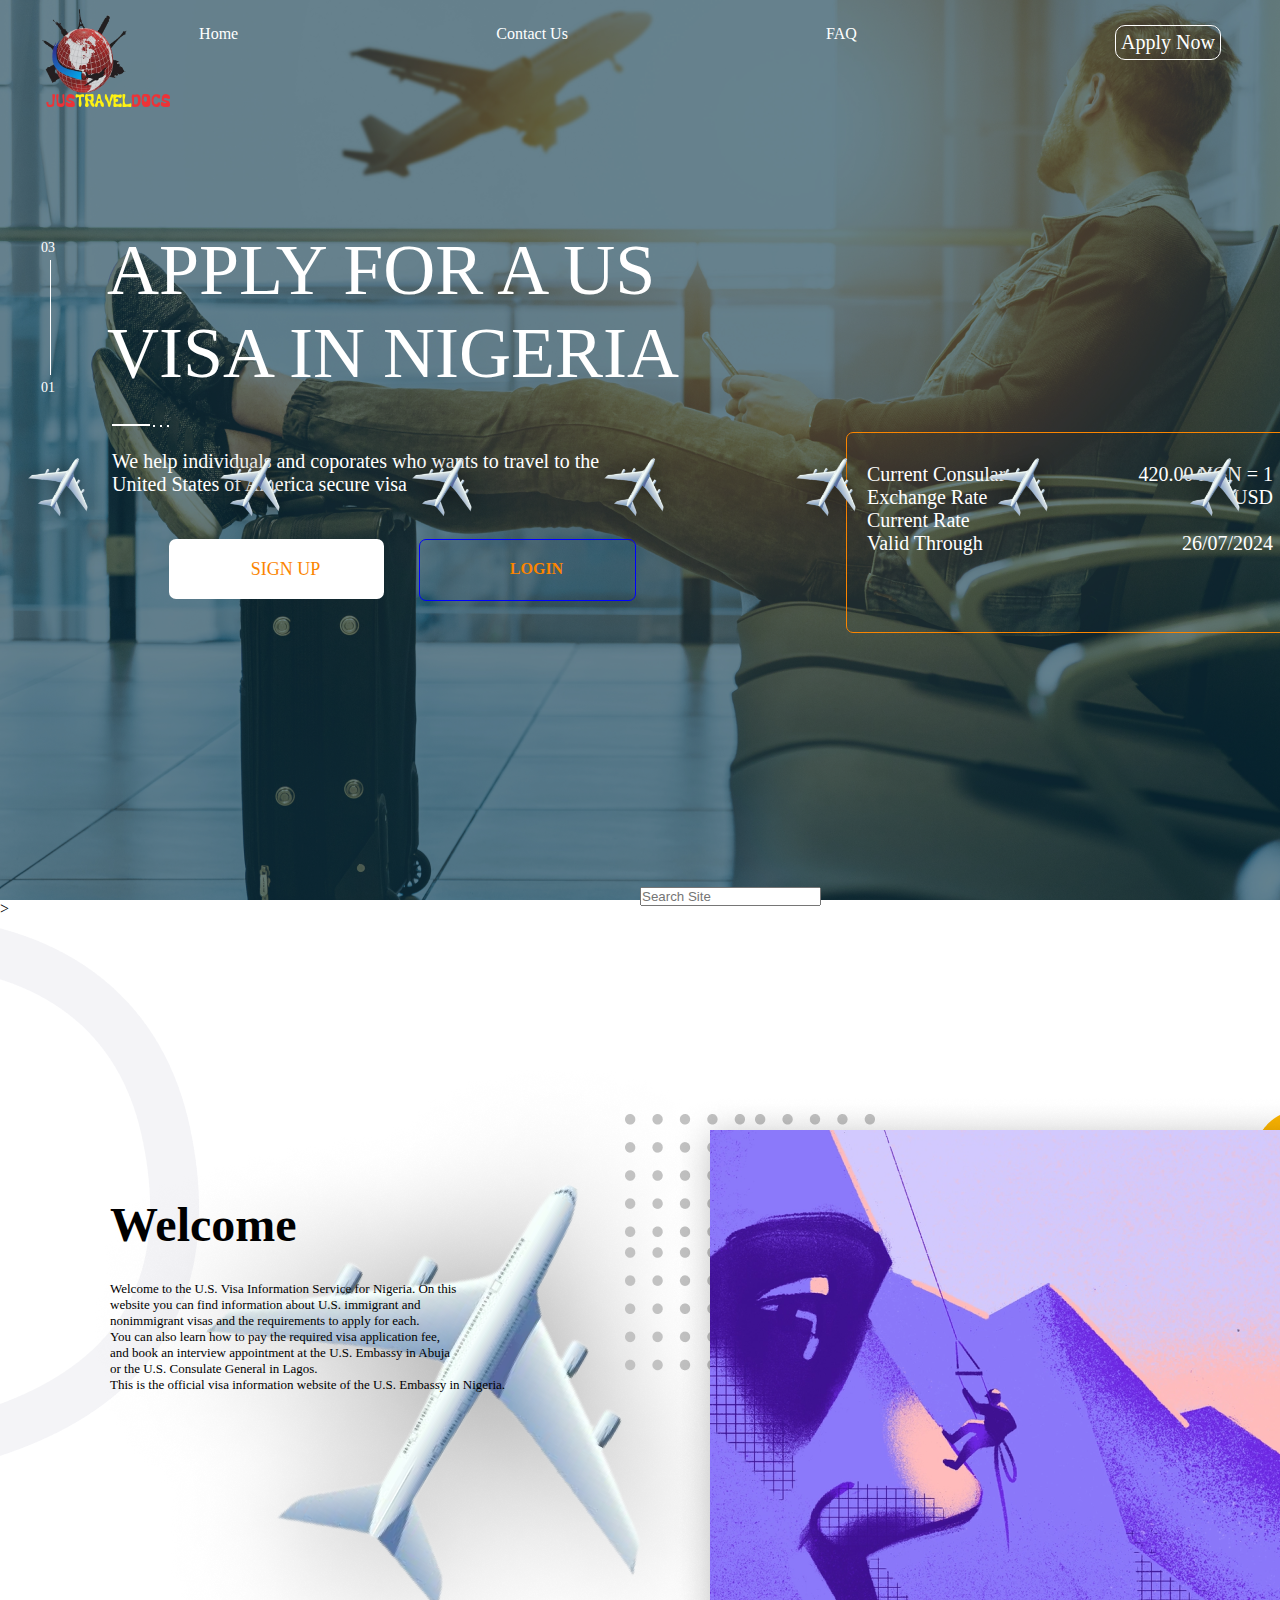
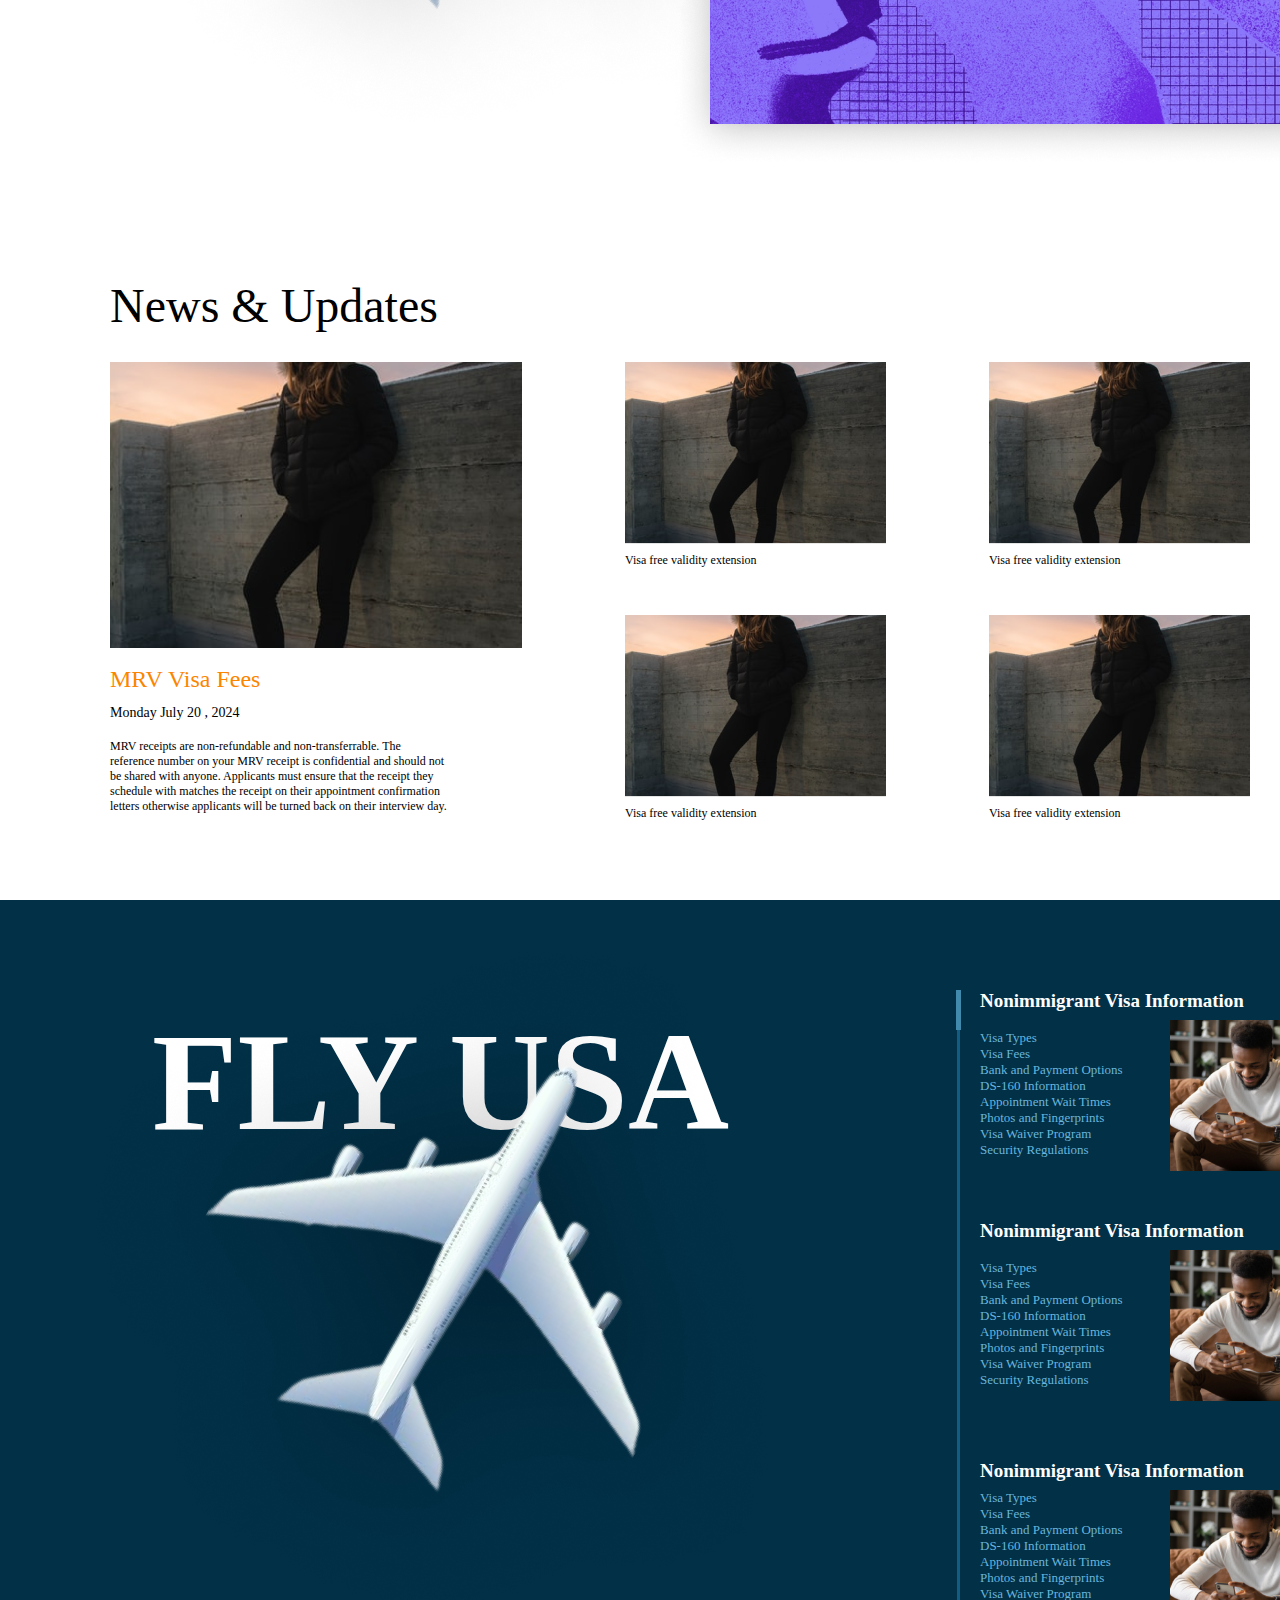
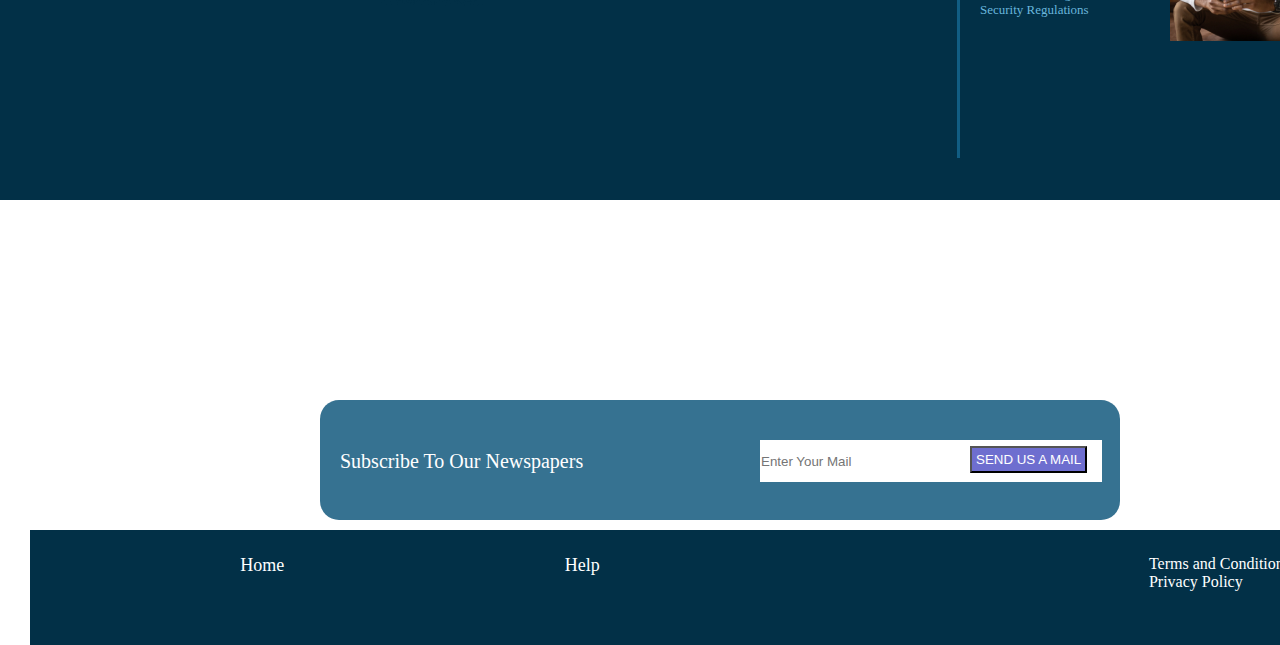
<file: index.html>
<!DOCTYPE html>
<html lang="en">

<head>
    <meta charset="UTF-8">
    <meta name="viewport" content="width=device-width, initial-scale=1.0">
    <title>Homepage</title>
    <link rel="stylesheet" href="style.css">
</head>

<body>
    <header>
        <div class="container">
            <div class="image"><img src="Hero image.png"></div>
        </div>
        <nav>
            <div class="logo"><img src="WORLD.png"></div>
            <ul>
                <li>
                    <a href="index.html">Home</a>
                </li>
                <li>
                    <a href="https://wa.link/vbog10">Contact Us</a>
                </li>
                <li>FAQ</li>
                <span class="apply"><a href="apply.html">Apply Now</a>
                </span>
            </ul>
        </nav>
        <p class="border">APPLY FOR A US
            <br>VISA IN NIGERIA
        </p>
        <div class="line">
            <img src="Line 7.png">
        </div>
        <p id="num">03
        <p id="num1">01
        </p>
        <p class="visa">We help individuals and coporates who wants to travel to the
            <br>United States of America secure visa</br>
        <div class="line1">
            <img src="Line 3.png">
        </div>
        <span class="line2"><img src="Line 4.png">
            <span class="line3"><img src="Line 4.png">
                <span class="line4"><img src="Line 4.png"></span>
                <span class="box">
                    <p class="reg">
                        <a href="register.html" style="color: rgba(251, 133, 0, 1);">SIGN UP</a>
                    <div class="box2">
                        <span class="sign-in">
                            <a href="login.html" style="color: rgba(251, 133, 0, 1);">LOGIN</a>
                        </span>
                    </div>
                </span>
                <div class="box3">
                    <div class="rate">
                        <span>Current Consular</span>
                        <span class="price">420.00 NGN = 1</span>
                        <br>
                        <span>Exchange Rate</span>
                        <span class="price1">USD</span>
                        <br>
                        <span class="gap"></span>
                        <span>Current Rate</span>
                        <br>
                        <span>Valid Through</span>
                        <span class="class">26/07/2024</span>
                        </nav>
                    </div>
                </div>
    </header>
    <div class="face">
        <a href="https://www.facebook.com/adenirantobiloba.festus?mibextid=ZbWKwL">
            <img src="Facebook.png"></a>
    </div>
    <div class="twitt">
        <a href="https://x.com/Festus25552718?s=08">
            <img src="Twitter.png"></a>
    </div>
    <div class="yout">
        <a href="https://www.facebook.com/festustobi4694">
            <img src="Youtube.png"></a>
    </div>
    <search>
        <form>
            <input name="fsrch" id="fsrch" placeholder="Search Site">
        </form>
    </search>
    <div class="vector">
        <img src="Vector 1 (1).png">
    </div>
    <h2>Welcome</h2>
    <div class="note">
        Welcome to the U.S. Visa Information Service for Nigeria. On this
        <br>website you can find information about U.S. immigrant and
        <br>nonimmigrant visas and the requirements to apply for each.
        <br>You can also learn how to pay the required visa application fee,</br>
        and book an interview appointment at the U.S. Embassy in Abuja
        <br>or the U.S. Consulate General in Lagos.
        <br>This is the official visa information website of the U.S. Embassy in Nigeria.
    </div>
    <div class="ellipse">
        <img src="Ellipse.png">
    </div>
    <div class="rectangle">
        <img src="Rectangle 27 (1).png">
    </div>
    <div class="circle">
        <img src="Vector (1).png">
    </div>
    <div class="news">News & Updates</div>
    <div class="rectangle1">
        <img src="Rectangle 17 (1).png">
    </div>
    <div class="rectangle2">
        <img src="Rectangle 32 (1).png">
    </div>
    <div class="visa-free">Visa free validity extension</div>
    </div>
    <div class="rectangle3">
        <img src="Rectangle 32 (1).png">
    </div>
    <div class="visa-free1">Visa free validity extension</div>
    <div class="MRV">MRV Visa Fees</div>
    <div class="date">Monday July 20 , 2024</div>
    <div class="MRV1">MRV receipts are non-refundable and non-transferrable. The
        <br>reference number on your MRV receipt is confidential and should not
        <br>be shared with anyone. Applicants must ensure that the receipt they
        <br>schedule with matches the receipt on their appointment confirmation
        <br>letters otherwise applicants will be turned back on their interview day.
    </div>
    <div class="rectangle4">
        <img src="Rectangle 32 (1).png">
    </div>
    <div class="visa-free2">Visa free validity extension</div>
    </div>
    <div class="rectangle5">
        <img src="Rectangle 32 (1).png">
    </div>
    <div class="visa-free3">Visa free validity extension</div>
    </div>
    <div>
        <div class="container02"></div>>
        <div class="fly">FLY USA</div>
        <div><img src="plane.png"></div>
        <div class="plane"><img src="plane.png"></div>
    </div>
    <div class="line9"><img src="Line 9.png"></div>
    <div class="line8"><img src="Line 8.png"></div>
    <div class="nonimmg">Nonimmigrant Visa Information</div>
    <div class="visatype">Visa Types
        <br>Visa Fees
        <br>Bank and Payment Options
        <br>DS-160 Information
        <br>Appointment Wait Times
        <br>Photos and Fingerprints
        <br>Visa Waiver Program
        <br>Security Regulations
    </div>
    <div class="man"><img src="man.png"></div>
    <div class="nonimmg1">Nonimmigrant Visa Information</div>
    <div class="visatype1">Visa Types
        <br>Visa Fees
        <br>Bank and Payment Options
        <br>DS-160 Information
        <br>Appointment Wait Times
        <br>Photos and Fingerprints
        <br>Visa Waiver Program
        <br>Security Regulations
    </div>
    <div class="man1"><img src="man.png"></div>
    <div class="nonimmg2">Nonimmigrant Visa Information</div>
    <div class="visatype2">Visa Types
        <br>Visa Fees
        <br>Bank and Payment Options
        <br>DS-160 Information
        <br>Appointment Wait Times
        <br>Photos and Fingerprints
        <br>Visa Waiver Program
        <br>Security Regulations
    </div>
    <div class="man2"><img src="man.png"></div>
    <footer>
        <div class="container07">
            <div class="subscribe">Subscribe To Our Newspapers</div>
            <form>
                <input type="email" placeholder="Enter Your Mail" class="container10" required>
                <button class="mail">
                    <a href="mail.google.com/mail.com">SEND US A MAIL</a>
                </button>
            </form>
        </div>
        <nav class="container11">
            <div class="register">
                <ul>
                    <li><a href="index.html">Home</a></li>
                    <li><a href="help.html">Help</a></li>
                </ul>
            </div>
            <div class="terms">Terms and Conditions
                <div>Privacy Policy</div>
            </nav>
        </footer>
    </div>
    <div class="bubble">
        <img src="plane.png">
        <img src="plane.png">
        <img src="plane.png">
        <img src="plane.png">
        <img src="plane.png">
        <img src="plane.png">
        <img src="plane.png">
    </div>
</body>

</html>
</file>
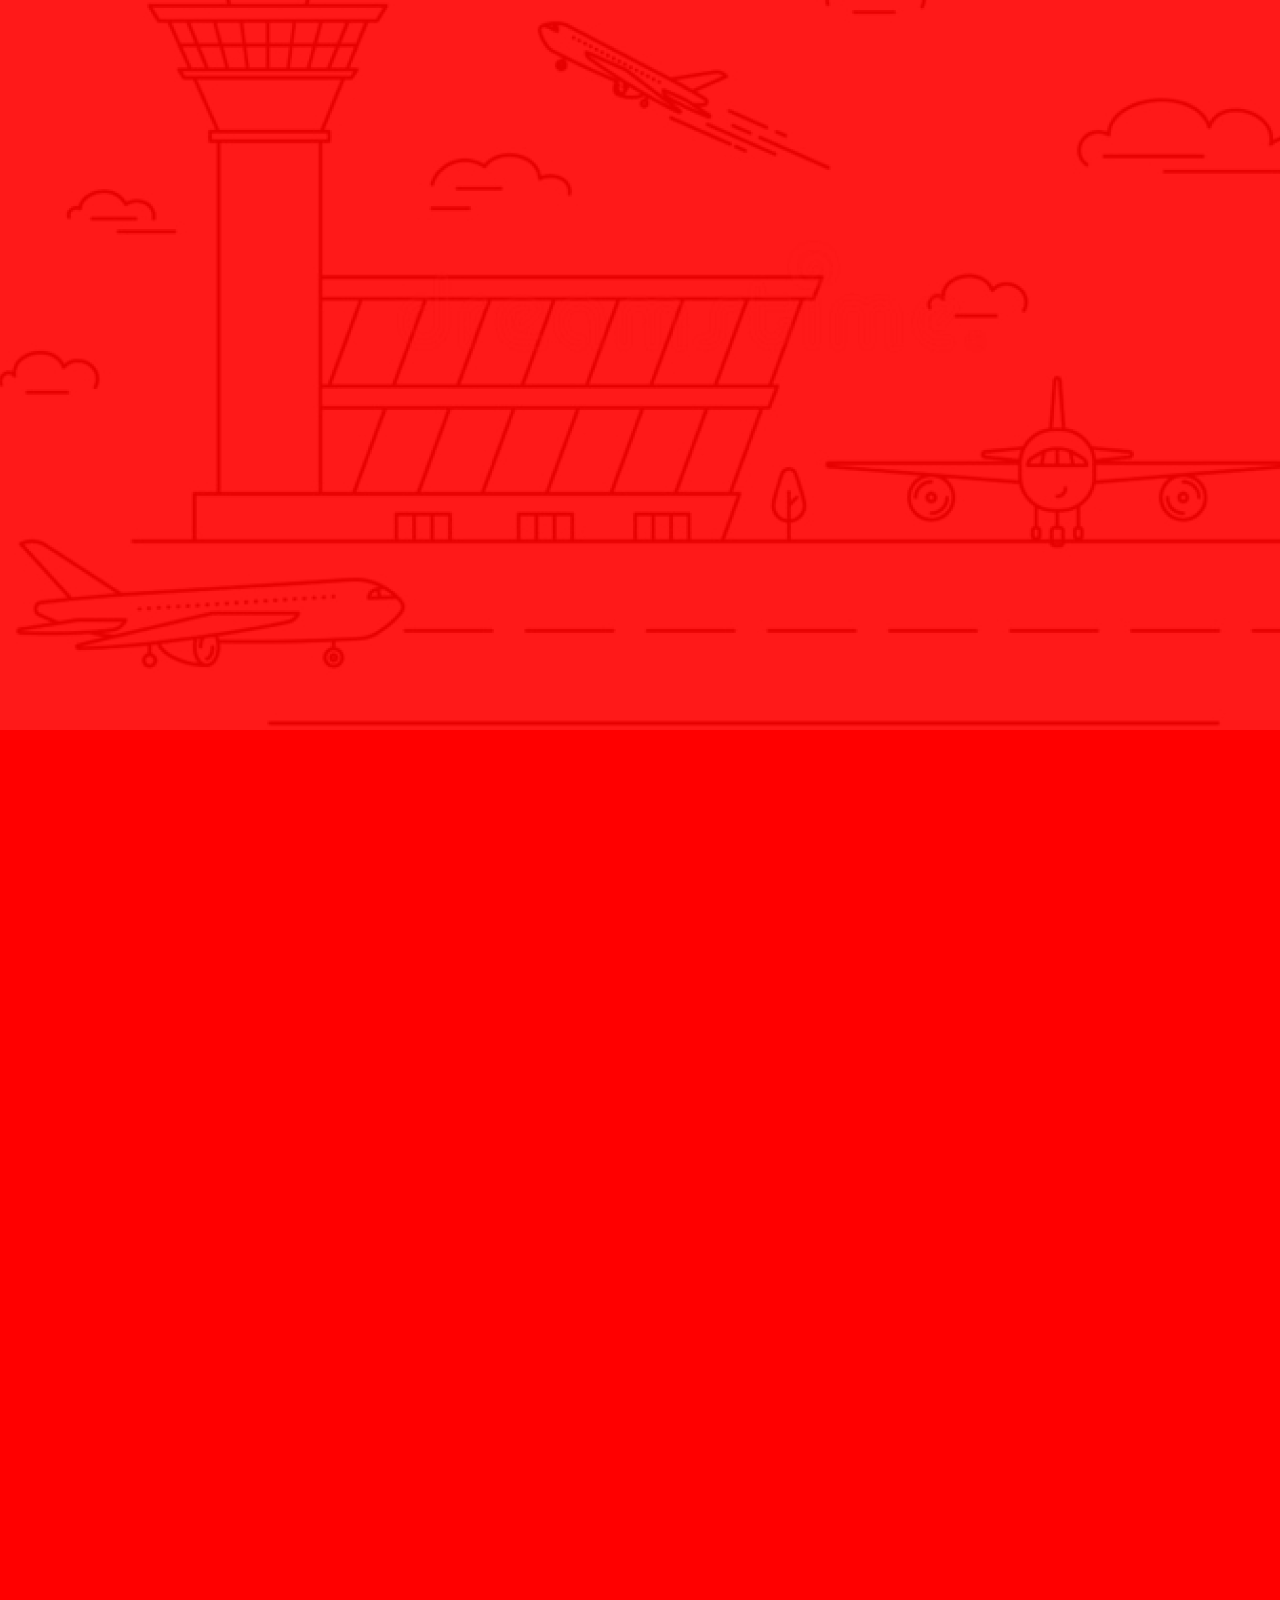
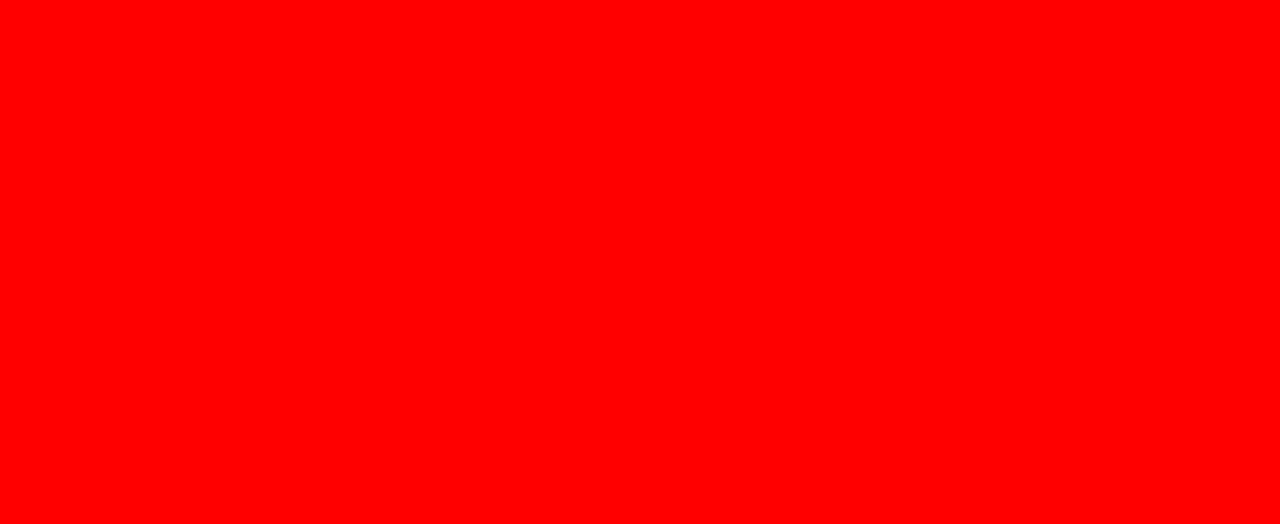
<file: register.html>
<!DOCTYPE html>
<html lang="en">
<head>
    <meta charset="UTF-8">
    <meta name="viewport" content="width=device-width, initial-scale=1.0">
    <title>Registration Page</title>
    <link rel="stylesheet" href="style.css">
</head>
<body>
<div class="planebackground">
    <div class="aero">
        <img src="aeroplane.png">
    </div>
</div>    
</body>
</html>
</file>
<file: style.css>
*{
  margin: 0px;  
  padding: 0px;
}
.container {
    display: fixed;    
    background-color: #023047;
    width: 1440px;
    height: 900px;
}
li {
    list-style: none;
}
a {
    text-decoration: none;
    color: white;
}
header {
    width: 100vw;
    display: absolute;
    justify-content: space-between;
}
.logo {
    width: 10%;
    height: 100px;
    position: absolute;
    top: 0px;
}
.logo img{
    width: 100%;
    height: 100%;
    padding-top: 7px; 
    padding-left: 20px;  
}
nav {
    position: absolute;
    top: 0;
    padding-top: 25px;
    padding-left: 20px;
    width: 100vw;
    color: white;
}
ul {
    display: flex;
    justify-content: space-around;
    width: 100%;
    padding-left: 50px;
}
.apply {
        border: 1px solid white;
        top: 0px;
        padding: 5px;
        border-radius: 10px;
        text-align: center;
}
.apply:hover {
        background-color: #023047;
        color: red;
}
span {
    font-size: 20px;   
}
p {
    font-family: 'Franklin Gothic Medium';
    font-size: 72px;
    position: absolute;
    top: 229px;
    padding-left: 107px;
    color: white;
}   
.line {
    position: absolute;
    top: 260px;
    padding-left: 50px;
}
#num {
    font-family: Arial,;
    font-size: 14px;
    padding-left: 41px;
    top: 240px;
}
#num1 {
    font-family: Arial,;
    font-size: 14px;
    padding-left: 41px;
    top: 380px;
}
.line1 {
    position: absolute;
    top: 412px;
    padding-left: 112px; 
}
.line2 {
    position: absolute;
    top: 409px;
    padding-left: 153px;
}
.visa {
    position: absolute;
    top: 450px;
    padding-left: 112px;
    font-family: 'Segoe UI';
    font-size: 20px;
    font-weight: 500px;  
}
.box {
    border: 1px;
    background-color: white;
    width: 215px;
    height: 60px;
    border-radius: 7px;
    position: absolute;
    top: 130px;
}
.reg {
    width: 73px;
    height: 22px;
    top: 20px;
    padding-left: 80px;
    font-size: 18px;
    color: rgba(251, 133, 0, 1);
    text-align: center;
}
.box2 {
    border: 1px solid blue;
    width: 215px;
    height: 60px;
    border-radius: 7px;
    position: absolute;
    top: 0px;
    left: 250px;
}
.sign-in {
    font-family: 'Segoe UI';
    font-weight: bold;
    width: 73px;
    height: 22px;
    position: absolute;
    top: 20px;
    padding-left: 80px;
    font-size: 16px;
    color: rgba(251, 133, 0, 1);
    text-align: center;
}
.box3 {
    border: 1px solid rgba(251, 133, 0, 1);
    border-radius: 7px;
    width: 446px;
    height: 199px;
    position: absolute;
    left: 846px;
}
.rate {
    font-size: 12px;
    color: white;
    font-family: 'Segoe UI';
    padding-left: 20px;
    padding-right: 20px;
    padding-top: 30px;
}
.price {
    float: right;
}
.price1 {
    float: right;
}
.class {
    float: right;
}
.face {
    position: absolute;
    left: 1352px;
    top: 233px;
}
.twitt {
    position: absolute;
    top: 286px;
    left: 1352px;
}
.yout {
    position: absolute;
    top: 333px;
    left: 1352px;
}
search {
    position: absolute;
    left: 50%;
    top: 887px;
    display: block;
}
.vector {
    position: absolute;
    top: 916.32px;
}
h2 {
    font-size: 48px;
    font-family: 'Lucida Sans';
    position: absolute;
    top: 1197px;
    left: 110px;
}
.note {
    font-size: 13px;
    font-family: 'Lucida Sans';
    position: absolute;
    top: 1281px;
    left: 110px;
    text-align: justify
}
.ellipse {
    position: absolute;
    top: 1112.98px;
    left: 625px;
}
.rectangle {
    position: absolute;
    top: 1094px;
    left: 670px;
}
.circle {
    position: absolute;
    top: 1109.66px;
    left: 1260.68px;
    z-index: -1;
}
.news {
    font-size: 48px;
    font-family:'Franklin Gothic Medium';
    font-weight: 700px;
    position: absolute;
    top: 1878px;
    left: 110px;
}
.rectangle1 {
    position: absolute;
    top: 1962px;
    left: 110px;
}
.rectangle2 {
    position: absolute;
    top: 1962px;
    left: 625px;
}
.visa-free {
    font-size: 12px;
    font-family: 'Lucida Sans';
    position: absolute;
    top: 2152.95px;
    left: 625px;
}
.rectangle3 {
    position: absolute;
    top: 1962px;
    left: 989px;
}
.visa-free1 {
    font-size: 12px;
    font-family: 'Lucida Sans';
    position: absolute;
    top: 2152.95px;
    left: 989px;
}
.visa-free2 {
    font-size: 12px;
    font-family: 'Lucida Sans';
    position: absolute;
    top: 2405.95px;
    left: 625px;
}
.visa-free3 {
    font-size: 12px;
    font-family: 'Lucida Sans';
    position: absolute;
    top: 2405.95px;
    left: 989px;
}
.MRV {
    font-size: 24px;
    font-family:'Franklin Gothic Medium';
    color: rgba(251, 133, 0, 1);
    position: absolute;
    top: 2266px;
    left: 110px;
}
.date {
    font-size: 14px;
    font-family:'Franklin Gothic Medium';
    position: absolute;
    top: 2305px;
    left: 110px;
}
.MRV1 {
    font-size: 12px;
    font-family:'Franklin Gothic Medium';
    position: absolute;
    top: 2339px;
    left: 110px;
}
.rectangle4 {
    position: absolute;
    top: 2215px;
    left: 625px;
}
.rectangle5 {
    position: absolute;
    top: 2215px;
    left: 989px;
}
.container02 {
    position: absolute;
    top: 2500px;
    display: fixed;    
    background-color: #023047;
    width: 1440px;
    height: 900px;
}
.fly {
    font-family: 'Segoe UI';
    font-size: 140px;
    color: white;
    font-weight: bolder;
    position: absolute;
    top: 2601px;
    left: 152px;
}
.plane {
    position: absolute;
    top: 2400px;
}
.line9 {
    position: absolute;
    top: 2590px;
    left: 956px;
}
.line8 {
    position: absolute;
    top: 2630px;
    left: 957px;
}
.nonimmg {
    position: absolute;
    top: 2590px;
    left: 980px;
    font-family: 'Segoe UI';
    font-size: 19px;
    font-weight: bolder;
    color: white;
}
.visatype {
    font-family: 'Segoe UI';
    font-size: 13px;
    color: rgba(105, 182, 220, 1);
    position: absolute;
    top: 2630px;
    left: 980px;
}
.man {
    position: absolute;
    top: 2620px;
    left: 1170px;
}
.nonimmg1 {
    position: absolute;
    top: 2820px;
    left: 980px;
    font-family: 'Segoe UI';
    font-size: 19px;
    font-weight: bolder;
    color: white;
}
.visatype1 {
    font-family: 'Segoe UI';
    font-size: 13px;
    color: rgba(105, 182, 220, 1);
    position: absolute;
    top: 2860px;
    left: 980px;
}
.man1 {
    position: absolute;
    top: 2850px;
    left: 1170px;
}
.nonimmg2 {
    position: absolute;
    top: 3060px;
    left: 980px;
    font-family: 'Segoe UI';
    font-size: 19px;
    font-weight: bolder;
    color: white;
}
.visatype2 {
    font-family: 'Segoe UI';
    font-size: 13px;
    color: rgba(105, 182, 220, 1);
    position: absolute;
    top: 3090px;
    left: 980px;
}
.man2 {
    position: absolute;
    top: 3090px;
    left: 1170px;
}
.container07 {
    display: fixed;    
    background-color: #367291;
    width: 800px;
    border-radius: 19px;
    height: 120px;
    position: absolute;
    top: 3600px;
    left: 25%;
}
.subscribe {
    font-size: 20px;
    font-family: 'Segoe UI';
    color: white;
    position: absolute;
    top: 50px;
    left: 20px;
}
.container10 {
    border: 1px solid white;
    background-color: white;
    width: 340px;
    height: 40px;
    position: absolute;
    top: 40px;
    left: 440px;;
}
.mail {
    position: absolute;
    top: 46px;
    left: 650px;
    background-color: rgb(110, 110, 207);
    padding: 4px;
}
.container11 {
    
    display: flex;
    justify-content: space-between;
    width: 100vw;
    height: 10%;
    background-color: #023047;
    position: absolute;
    top: 3730px;
    left: 30px;
}
.register {
    width: 50%;
    font-size: 18px;
    font-family: 'Segoe UI';
}
.terms {
    padding-right: 40px;
}
.planebackground {
    width: 1440px;
    height: 2124px;
    background-color: red;
}
.aero {
    width: 1440px;
    height: 2124px;   
}
.bubble img{
    width: 10%;
}
.bubble {
    width: 100%;
    display: flex;
    align-items: center;
    justify-content: space-between;
    position: absolute;
    left: 0px;
    top: 70px;
    bottom: 0px;
    animation: bubble 7s linear infinite;
}
@keyframes bubble {
    from {bottom: 0px;}
    to {top: 2000px;}
0% {
    transform: translateY(0);
    opacity: 0;
}
0% {
    transform: translateY(0);
    opacity: 1;
}
50% {
    transform: translateY(0);
    opacity: 1;
}
100% {
    transform: translateY(0);
    opacity: 0;
}
}
.bubble img:nth-child(1) {
    animation-delay: 2s;
}
.bubble img:nth-child(2) {
    animation-delay: 1s;
}
.bubble img:nth-child(3) {
    animation-delay: 3s;
}
.bubble img:nth-child(4) {
    animation-delay: 4.5s;
}
.bubble img:nth-child(5) {
    animation-delay: 3s;
}
.bubble img:nth-child(6) {
    animation-delay: 6s;
}
.bubble img:nth-child(7) {
    animation-delay: 7s;
}
</file>
